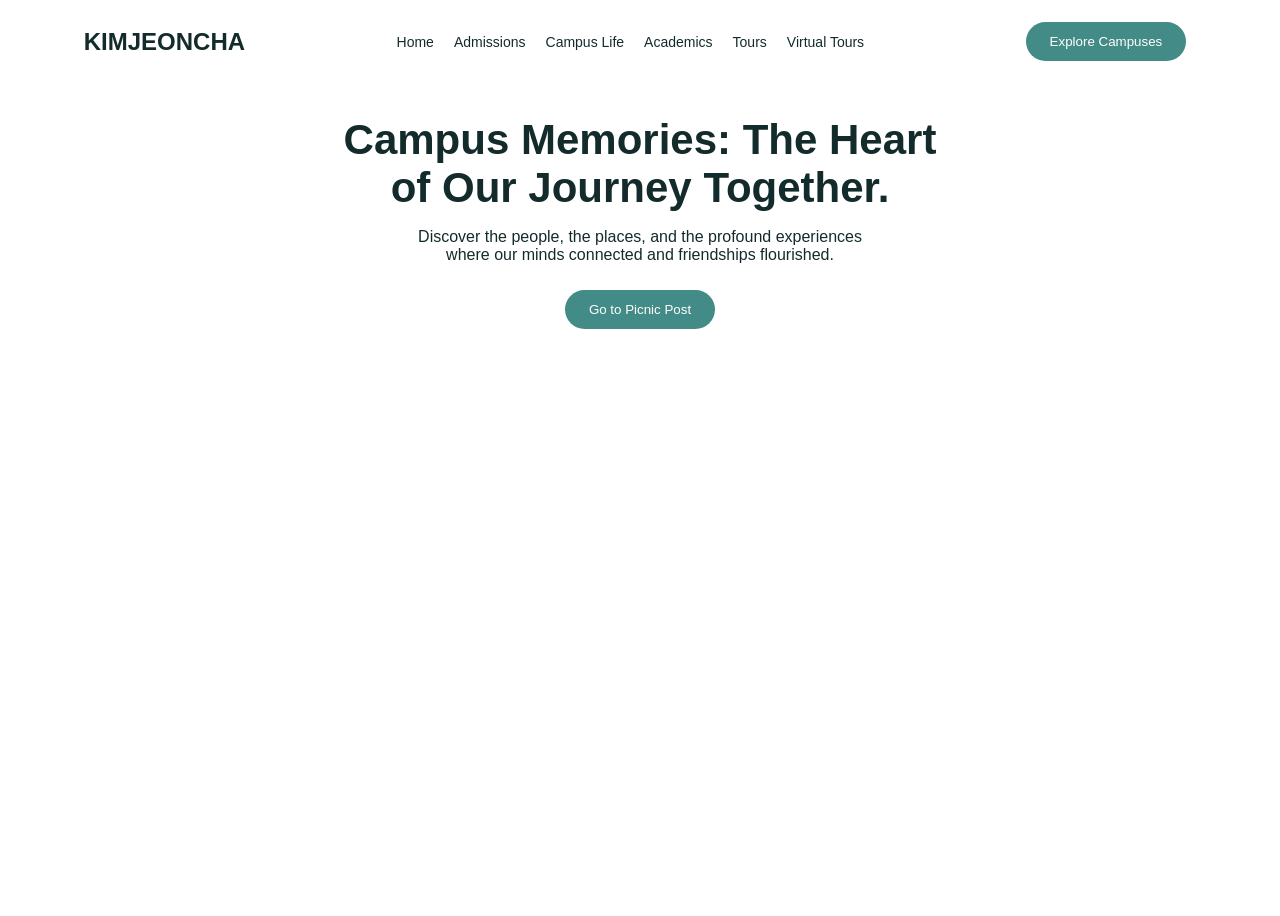
<file: index.html>
<!DOCTYPE html>
<html lang="en">
<head>
    <meta charset="UTF-8">
    <meta name="viewport" content="width=device-width, initial-scale=1.0">
    <title>Campus Memories</title>
    <link rel="stylesheet" href="style.css">
</head>
<body>
    <div class="upper">
    <div class="logo"><h2>KIMJEONCHA</h2></div>
    <nav>
        <a href="index.html">Home</a>
        <a href="https://evalparticipativa.net/wp-content/uploads/2020/06/Sin-t%C3%ADtulo-3-300x198.jpg">Admissions</a>
        <a href="https://encrypted-tbn0.gstatic.com/images?q=tbn:ANd9GcQCMvc73PAQFfn9bqY4h7msfixua5scvG9fjzss7BibCarBbagvXPaGCh8&s=10">Campus Life</a>
        <a href="https://evalparticipativa.net/wp-content/uploads/2020/06/Sin-t%C3%ADtulo-3-300x198.jpg">Academics</a>
        <a href="https://evalparticipativa.net/wp-content/uploads/2020/06/Sin-t%C3%ADtulo-3-300x198.jpg">Tours</a>
        <a href="https://evalparticipativa.net/wp-content/uploads/2020/06/Sin-t%C3%ADtulo-3-300x198.jpg">Virtual Tours</a>
    </nav>
    <a href="https://evalparticipativa.net/wp-content/uploads/2020/06/Sin-t%C3%ADtulo-3-300x198.jpg"><button>Explore Campuses</button></a>
    </div>
    <h1>Campus Memories: The Heart <br>of Our Journey Together.</h1>
    <p>Discover the people, the places, and the profound experiences <br> where our minds connected and friendships flourished.</p>
    <a href="picnic-post.html"><button>Go to Picnic Post</button></a>
</body>
</html>
</file>
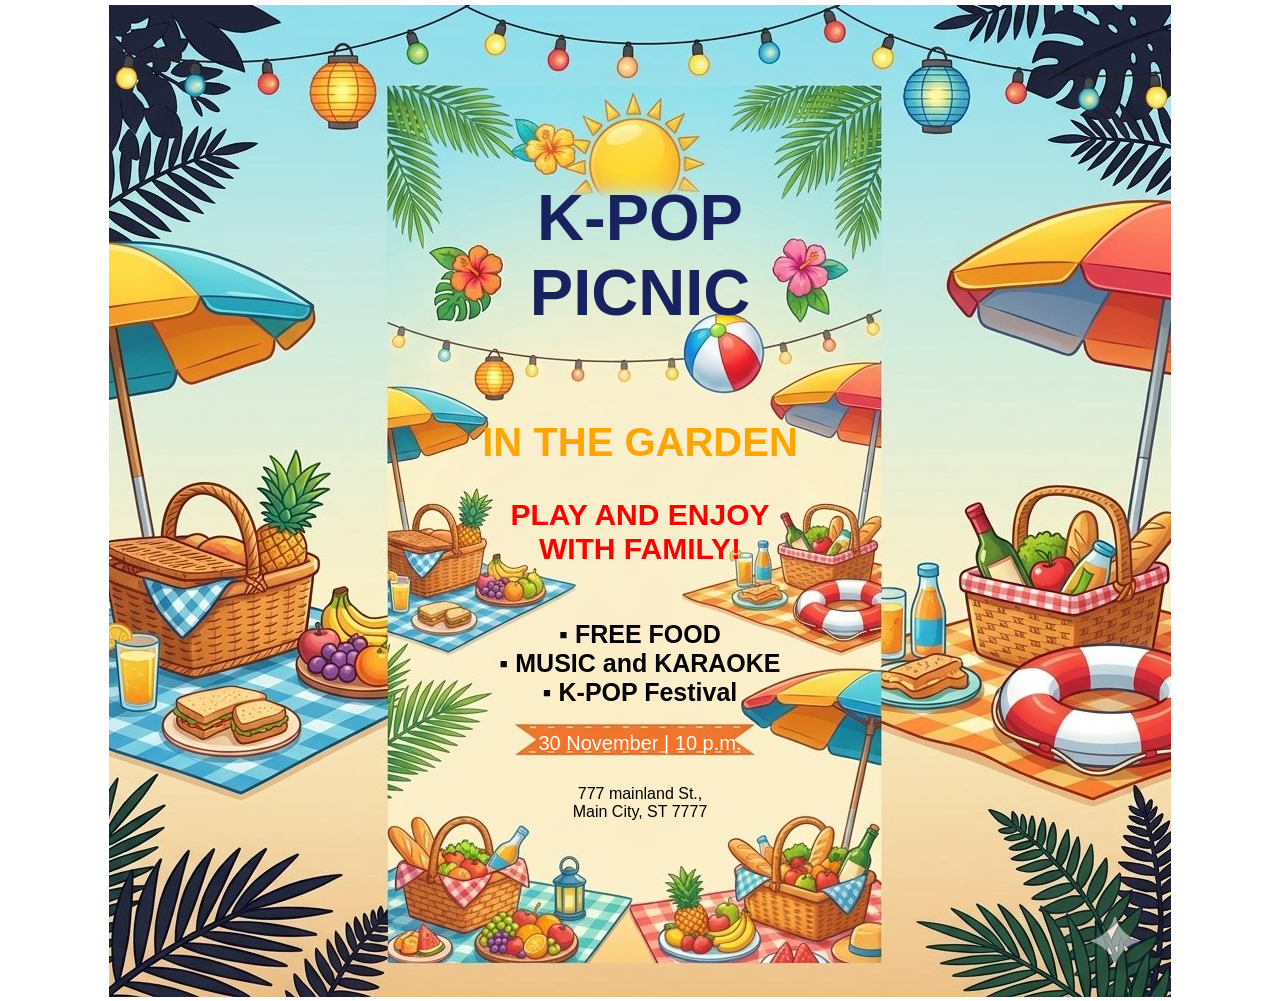
<file: picnic-post.html>
<!DOCTYPE html>
<html lang="en">
<head>
    <meta charset="UTF-8">
    <meta name="viewport" content="width=device-width, initial-scale=1.0">
    <title>Picnic-Post</title>
</head>
<style>
    body{
        background-image: url([data-uri]);
        background-repeat: no-repeat;
        background-position: center;
        text-align: center;
        font-family: Arial, sans-serif;
        margin: 180px;
    }

</style>
<body>
    
    <div class="heading">
    <b><h1 style="color: rgb(24, 34, 94); font-size:65px ; margin-bottom: 90px;">K-POP<br>PICNIC</h1></b>
    </div>
    <h2 style="color: orange; font-size:40px;">IN THE GARDEN</h2>
    <h2 style="color: red; font-size: 30px;">PLAY AND ENJOY<br> WITH FAMILY!</h2>
    <b>
    <p style="font-size: 25px;">
        <br>▪ FREE FOOD
        <br>▪ MUSIC and KARAOKE
        <br>▪ K-POP Festival
    </b>
    </p>
    <p style="color: white; font-size: 20px; margin-bottom: 30px;">30 November | 10 p.m.</p>
    <p>777 mainland St.,<br> Main City, ST 7777</p>
    </div>
</body>
</html>
</file>
<file: style.css>
body {
    min-height: 100vh;
    background-image: url("https://lens.usercontent.google.com/banana?agsi=CmdnbG9iYWw6OjAwMDA1NWNmZWM3MDAyNmQ6MDAwMDAxNDE6MTo0OTQxYzdkNDU2YzJmZGJlOjAwMDA1NWNmZWM3MDAyNmQ6MDAwMDA1MDE2MGMwMzM2ODowMDA2NWU4N2E0ZWIzZDdmEAIYAiIKaW1hZ2UvanBlZw==");
    background-size: cover;
    background-position: center;
    font-family: Arial, sans-serif;
    text-align: center;
    color: #142b2c;
}

.upper {
    display:flex;
    justify-content:space-around;
    align-items: center;
}

.logo p {
    font-size: 20px;
    font-weight: bold;
}

nav {
    display: flex;
    gap: 20px;
}

nav a {
    text-decoration: none;
    color: #142b2c;
    font-size: 14px;
}

button {
    background-color: #438b87;
    color: white;
    border: none;
    border-radius: 25px;
    padding: 12px 24px;
    cursor: pointer;
    margin: 10px;
}

h1 {
    font-size: 42px;
    margin-top: 40px;
    margin-bottom: 15px;
}
</file>
